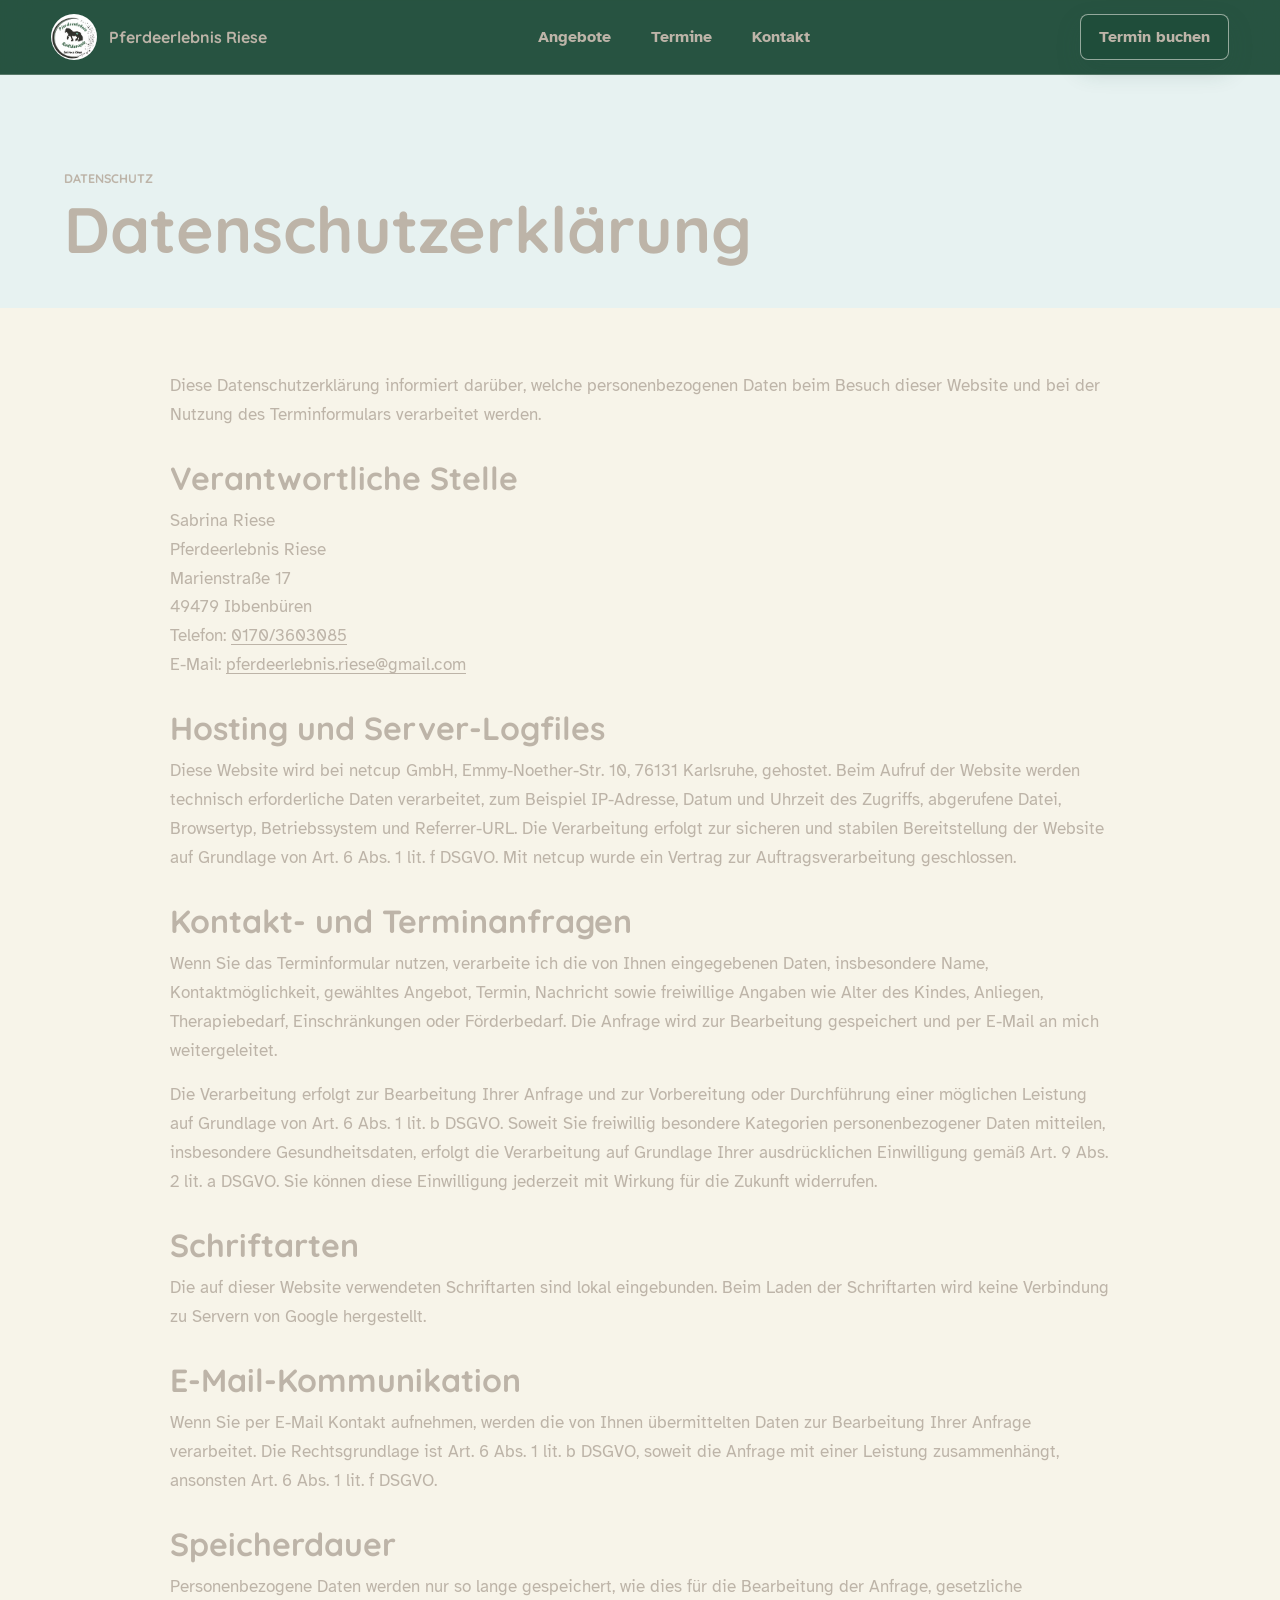
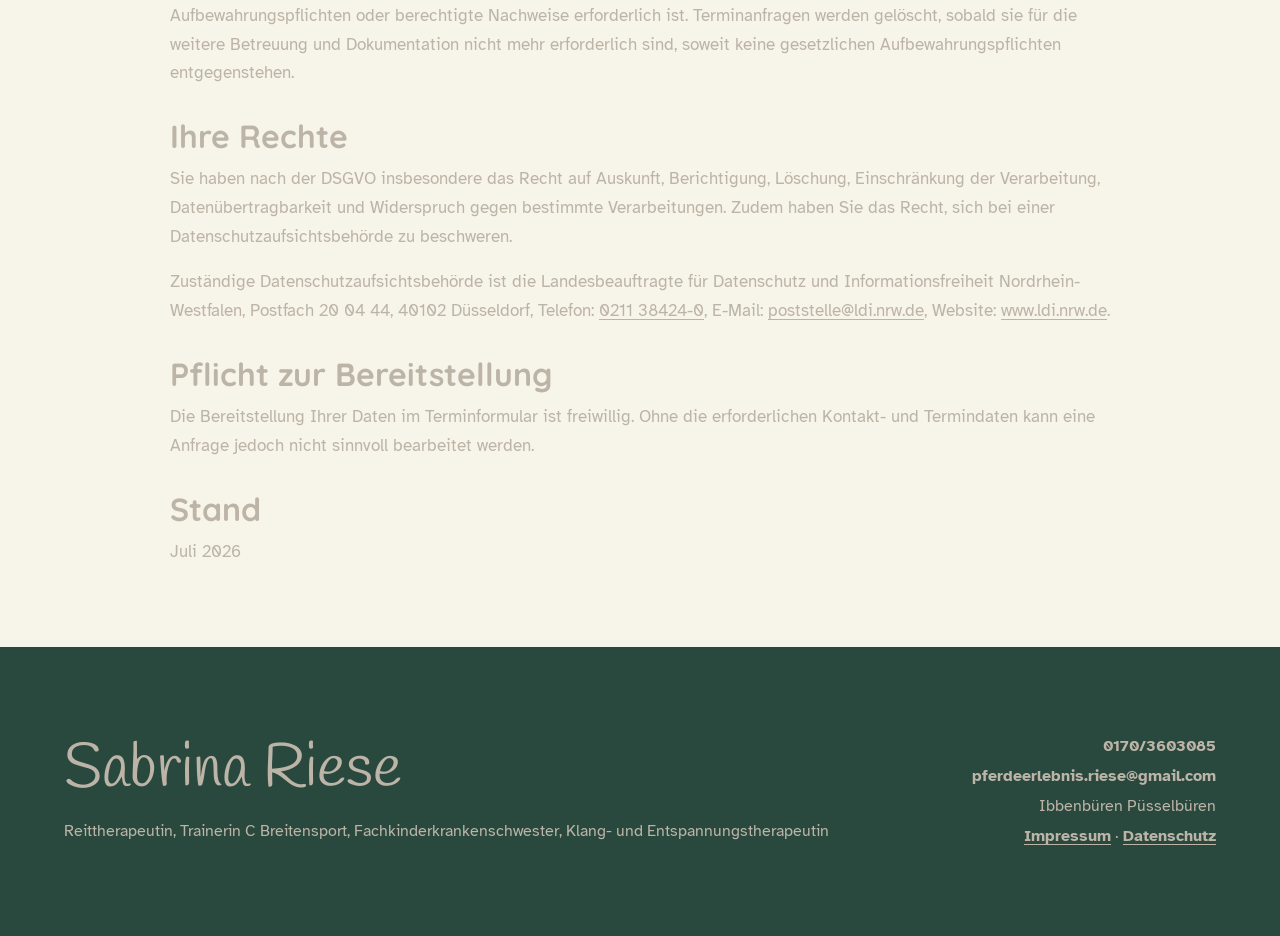
<file: datenschutz.html>
<!doctype html>
<html lang="de">
  <head>
    <meta charset="utf-8" />
    <meta name="viewport" content="width=device-width, initial-scale=1" />
    <title>Datenschutzerkl&auml;rung | Pferdeerlebnis Riese</title>
    <meta name="robots" content="noindex" />
    <link rel="stylesheet" href="styles.css?v=20260628-17" />
  </head>
  <body>
    <header class="site-header">
      <a class="brand" href="index.html#start" aria-label="Pferdeerlebnis Riese Startseite">
        <img src="assets/logo.png?v=20260627-11" alt="" />
        <span>Pferdeerlebnis Riese</span>
      </a>
      <nav aria-label="Hauptnavigation">
        <a href="index.html#angebote">Angebote</a>
        <a href="index.html#termine">Termine</a>
        <a href="index.html#kontakt">Kontakt</a>
      </nav>
      <a class="header-action" href="index.html#termine">Termin buchen</a>
    </header>

    <main class="legal-page">
      <section class="legal-hero">
        <p class="eyebrow">Datenschutz</p>
        <h1>Datenschutzerkl&auml;rung</h1>
      </section>

      <section class="legal-content">
        <p>
          Diese Datenschutzerkl&auml;rung informiert dar&uuml;ber, welche personenbezogenen
          Daten beim Besuch dieser Website und bei der Nutzung des Terminformulars
          verarbeitet werden.
        </p>

        <h2>Verantwortliche Stelle</h2>
        <p>
          Sabrina Riese<br />
          Pferdeerlebnis Riese<br />
          Marienstra&szlig;e 17<br />
          49479 Ibbenb&uuml;ren<br />
          Telefon: <a href="tel:+491703603085">0170/3603085</a><br />
          E-Mail: <a href="mailto:pferdeerlebnis.riese@gmail.com">pferdeerlebnis.riese@gmail.com</a>
        </p>

        <h2>Hosting und Server-Logfiles</h2>
        <p>
          Diese Website wird bei netcup GmbH, Emmy-Noether-Str. 10, 76131 Karlsruhe,
          gehostet. Beim Aufruf der Website werden technisch erforderliche Daten
          verarbeitet, zum Beispiel IP-Adresse, Datum und Uhrzeit des Zugriffs,
          abgerufene Datei, Browsertyp, Betriebssystem und Referrer-URL. Die
          Verarbeitung erfolgt zur sicheren und stabilen Bereitstellung der Website
          auf Grundlage von Art. 6 Abs. 1 lit. f DSGVO. Mit netcup wurde ein Vertrag
          zur Auftragsverarbeitung geschlossen.
        </p>

        <h2>Kontakt- und Terminanfragen</h2>
        <p>
          Wenn Sie das Terminformular nutzen, verarbeite ich die von Ihnen eingegebenen
          Daten, insbesondere Name, Kontaktm&ouml;glichkeit, gew&auml;hltes Angebot, Termin,
          Nachricht sowie freiwillige Angaben wie Alter des Kindes, Anliegen,
          Therapiebedarf, Einschr&auml;nkungen oder F&ouml;rderbedarf.
          Die Anfrage wird zur Bearbeitung gespeichert und per E-Mail an mich
          weitergeleitet.
        </p>
        <p>
          Die Verarbeitung erfolgt zur Bearbeitung Ihrer Anfrage und zur Vorbereitung
          oder Durchf&uuml;hrung einer m&ouml;glichen Leistung auf Grundlage von Art. 6 Abs. 1
          lit. b DSGVO. Soweit Sie freiwillig besondere Kategorien personenbezogener
          Daten mitteilen, insbesondere Gesundheitsdaten, erfolgt die Verarbeitung auf
          Grundlage Ihrer ausdr&uuml;cklichen Einwilligung gem&auml;&szlig; Art. 9 Abs. 2 lit. a DSGVO.
          Sie k&ouml;nnen diese Einwilligung jederzeit mit Wirkung f&uuml;r die Zukunft widerrufen.
        </p>

        <h2>Schriftarten</h2>
        <p>
          Die auf dieser Website verwendeten Schriftarten sind lokal eingebunden.
          Beim Laden der Schriftarten wird keine Verbindung zu Servern von Google
          hergestellt.
        </p>

        <h2>E-Mail-Kommunikation</h2>
        <p>
          Wenn Sie per E-Mail Kontakt aufnehmen, werden die von Ihnen &uuml;bermittelten
          Daten zur Bearbeitung Ihrer Anfrage verarbeitet. Die Rechtsgrundlage ist
          Art. 6 Abs. 1 lit. b DSGVO, soweit die Anfrage mit einer Leistung zusammenh&auml;ngt,
          ansonsten Art. 6 Abs. 1 lit. f DSGVO.
        </p>

        <h2>Speicherdauer</h2>
        <p>
          Personenbezogene Daten werden nur so lange gespeichert, wie dies f&uuml;r die
          Bearbeitung der Anfrage, gesetzliche Aufbewahrungspflichten oder berechtigte
          Nachweise erforderlich ist. Terminanfragen werden gel&ouml;scht, sobald sie f&uuml;r
          die weitere Betreuung und Dokumentation nicht mehr erforderlich sind, soweit
          keine gesetzlichen Aufbewahrungspflichten entgegenstehen.
        </p>

        <h2>Ihre Rechte</h2>
        <p>
          Sie haben nach der DSGVO insbesondere das Recht auf Auskunft, Berichtigung,
          L&ouml;schung, Einschr&auml;nkung der Verarbeitung, Daten&uuml;bertragbarkeit und
          Widerspruch gegen bestimmte Verarbeitungen. Zudem haben Sie das Recht, sich
          bei einer Datenschutzaufsichtsbeh&ouml;rde zu beschweren.
        </p>
        <p>
          Zust&auml;ndige Datenschutzaufsichtsbeh&ouml;rde ist die Landesbeauftragte f&uuml;r
          Datenschutz und Informationsfreiheit Nordrhein-Westfalen, Postfach 20 04 44,
          40102 D&uuml;sseldorf, Telefon: <a href="tel:+49211384240">0211 38424-0</a>,
          E-Mail: <a href="mailto:poststelle@ldi.nrw.de">poststelle@ldi.nrw.de</a>,
          Website: <a href="https://www.ldi.nrw.de" target="_blank" rel="noopener">www.ldi.nrw.de</a>.
        </p>

        <h2>Pflicht zur Bereitstellung</h2>
        <p>
          Die Bereitstellung Ihrer Daten im Terminformular ist freiwillig. Ohne die
          erforderlichen Kontakt- und Termindaten kann eine Anfrage jedoch nicht sinnvoll
          bearbeitet werden.
        </p>

        <h2>Stand</h2>
        <p>Juli 2026</p>
      </section>
    </main>

    <footer class="site-footer">
      <div>
        <h2>Sabrina Riese</h2>
        <p>Reittherapeutin, Trainerin C Breitensport, Fachkinderkrankenschwester, Klang- und Entspannungstherapeutin</p>
      </div>
      <address>
        <a href="tel:+491703603085">0170/3603085</a>
        <a href="mailto:pferdeerlebnis.riese@gmail.com">pferdeerlebnis.riese@gmail.com</a>
        <span>Ibbenb&uuml;ren P&uuml;sselb&uuml;ren</span>
        <span><a href="impressum.html">Impressum</a> · <a href="datenschutz.html">Datenschutz</a></span>
      </address>
    </footer>
  </body>
</html>
</file>
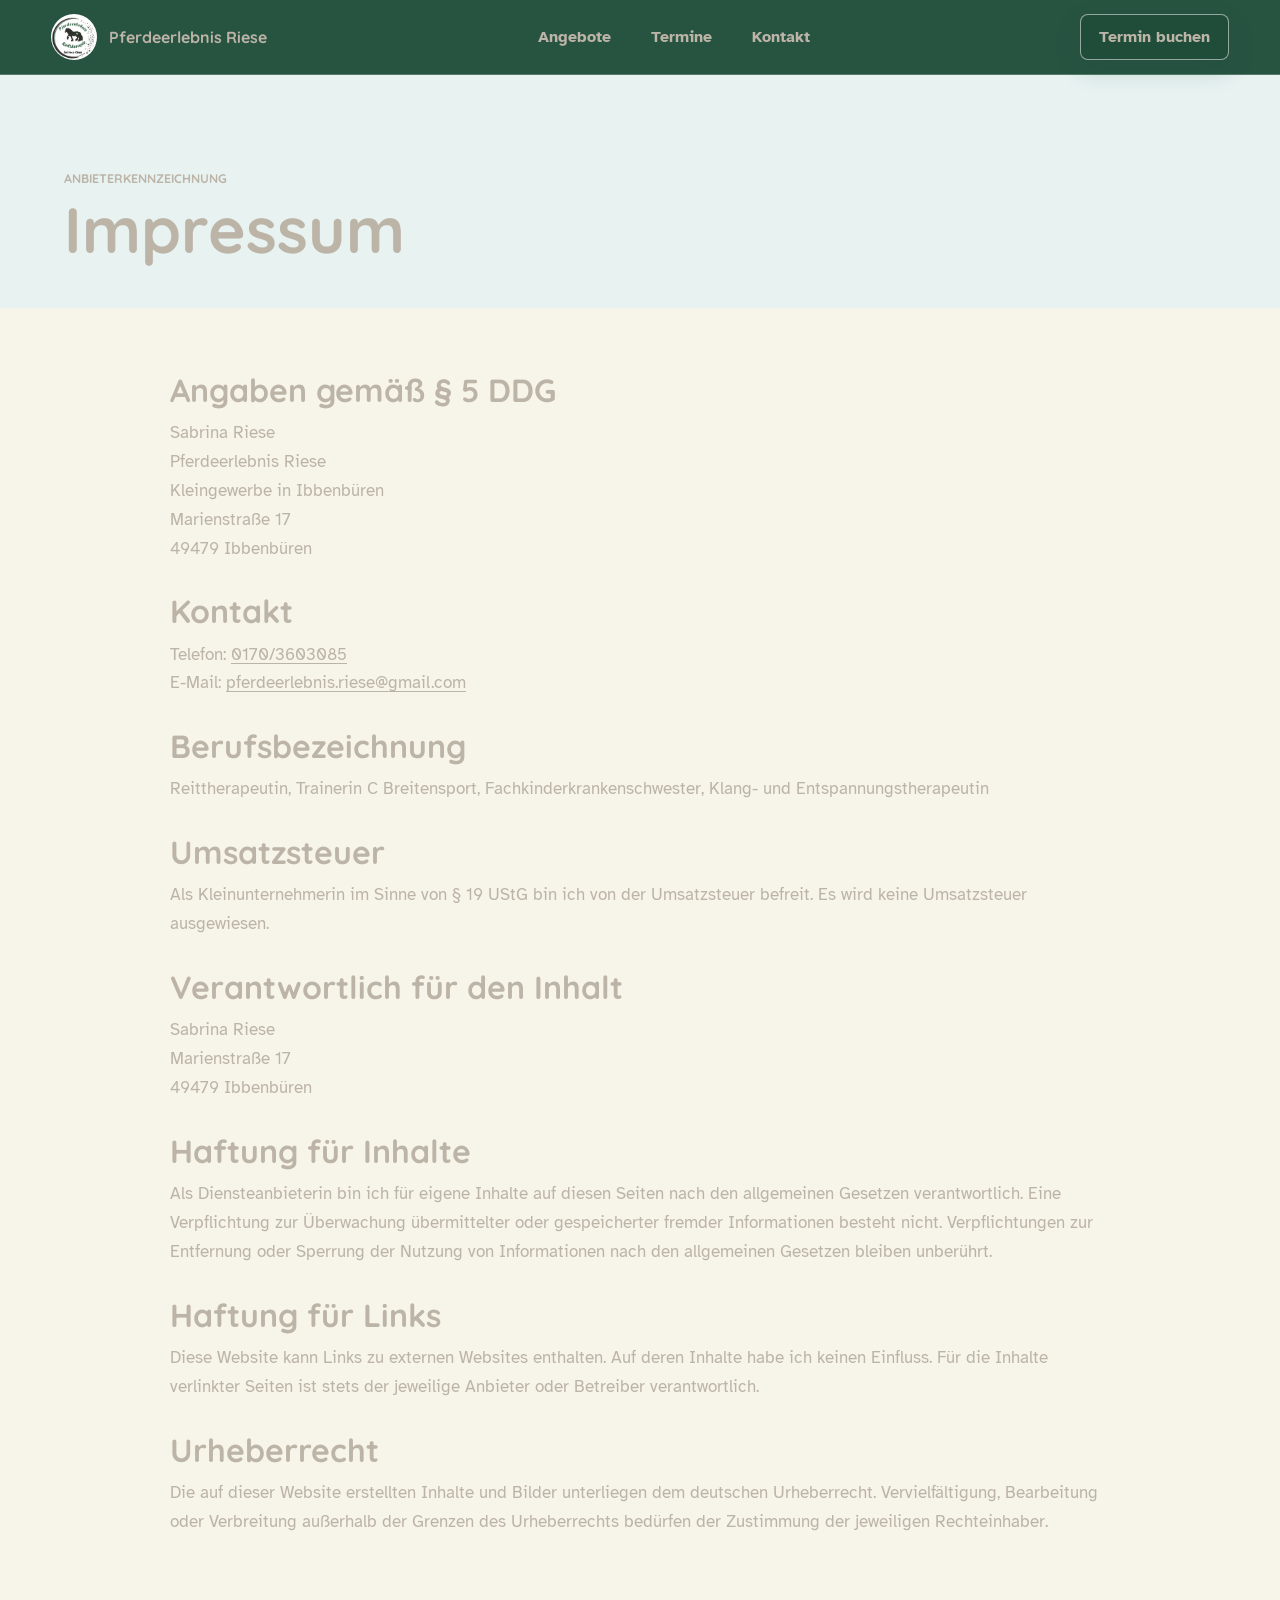
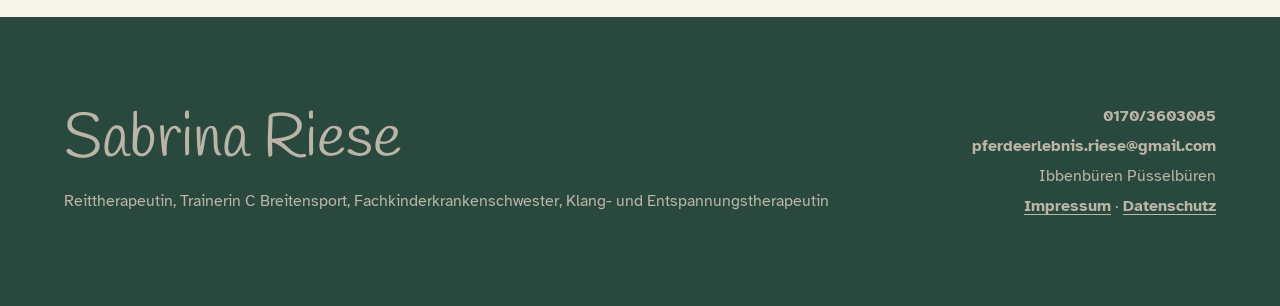
<file: impressum.html>
<!doctype html>
<html lang="de">
  <head>
    <meta charset="utf-8" />
    <meta name="viewport" content="width=device-width, initial-scale=1" />
    <title>Impressum | Pferdeerlebnis Riese</title>
    <meta name="robots" content="noindex" />
    <link rel="stylesheet" href="styles.css?v=20260628-17" />
  </head>
  <body>
    <header class="site-header">
      <a class="brand" href="index.html#start" aria-label="Pferdeerlebnis Riese Startseite">
        <img src="assets/logo.png?v=20260627-11" alt="" />
        <span>Pferdeerlebnis Riese</span>
      </a>
      <nav aria-label="Hauptnavigation">
        <a href="index.html#angebote">Angebote</a>
        <a href="index.html#termine">Termine</a>
        <a href="index.html#kontakt">Kontakt</a>
      </nav>
      <a class="header-action" href="index.html#termine">Termin buchen</a>
    </header>

    <main class="legal-page">
      <section class="legal-hero">
        <p class="eyebrow">Anbieterkennzeichnung</p>
        <h1>Impressum</h1>
      </section>

      <section class="legal-content">
        <h2>Angaben gem&auml;&szlig; &sect; 5 DDG</h2>
        <p>
          Sabrina Riese<br />
          Pferdeerlebnis Riese<br />
          Kleingewerbe in Ibbenb&uuml;ren<br />
          Marienstra&szlig;e 17<br />
          49479 Ibbenb&uuml;ren
        </p>

        <h2>Kontakt</h2>
        <p>
          Telefon: <a href="tel:+491703603085">0170/3603085</a><br />
          E-Mail: <a href="mailto:pferdeerlebnis.riese@gmail.com">pferdeerlebnis.riese@gmail.com</a>
        </p>

        <h2>Berufsbezeichnung</h2>
        <p>
          Reittherapeutin, Trainerin C Breitensport, Fachkinderkrankenschwester, Klang- und Entspannungstherapeutin
        </p>

        <h2>Umsatzsteuer</h2>
        <p>
          Als Kleinunternehmerin im Sinne von &sect; 19 UStG bin ich von der
          Umsatzsteuer befreit. Es wird keine Umsatzsteuer ausgewiesen.
        </p>

        <h2>Verantwortlich f&uuml;r den Inhalt</h2>
        <p>
          Sabrina Riese<br />
          Marienstra&szlig;e 17<br />
          49479 Ibbenb&uuml;ren
        </p>

        <h2>Haftung f&uuml;r Inhalte</h2>
        <p>
          Als Diensteanbieterin bin ich f&uuml;r eigene Inhalte auf diesen Seiten nach den
          allgemeinen Gesetzen verantwortlich. Eine Verpflichtung zur &Uuml;berwachung
          &uuml;bermittelter oder gespeicherter fremder Informationen besteht nicht.
          Verpflichtungen zur Entfernung oder Sperrung der Nutzung von Informationen
          nach den allgemeinen Gesetzen bleiben unber&uuml;hrt.
        </p>

        <h2>Haftung f&uuml;r Links</h2>
        <p>
          Diese Website kann Links zu externen Websites enthalten. Auf deren Inhalte
          habe ich keinen Einfluss. F&uuml;r die Inhalte verlinkter Seiten ist stets der
          jeweilige Anbieter oder Betreiber verantwortlich.
        </p>

        <h2>Urheberrecht</h2>
        <p>
          Die auf dieser Website erstellten Inhalte und Bilder unterliegen dem deutschen
          Urheberrecht. Vervielf&auml;ltigung, Bearbeitung oder Verbreitung au&szlig;erhalb der
          Grenzen des Urheberrechts bed&uuml;rfen der Zustimmung der jeweiligen Rechteinhaber.
        </p>
      </section>
    </main>

    <footer class="site-footer">
      <div>
        <h2>Sabrina Riese</h2>
        <p>Reittherapeutin, Trainerin C Breitensport, Fachkinderkrankenschwester, Klang- und Entspannungstherapeutin</p>
      </div>
      <address>
        <a href="tel:+491703603085">0170/3603085</a>
        <a href="mailto:pferdeerlebnis.riese@gmail.com">pferdeerlebnis.riese@gmail.com</a>
        <span>Ibbenb&uuml;ren P&uuml;sselb&uuml;ren</span>
        <span><a href="impressum.html">Impressum</a> · <a href="datenschutz.html">Datenschutz</a></span>
      </address>
    </footer>
  </body>
</html>
</file>
<file: styles.css>
@font-face {
  font-family: "Atkinson Hyperlegible";
  font-style: normal;
  font-weight: 400;
  font-display: swap;
  src: url("assets/fonts/atkinson-hyperlegible-400.ttf") format("truetype");
}

@font-face {
  font-family: "Atkinson Hyperlegible";
  font-style: normal;
  font-weight: 700;
  font-display: swap;
  src: url("assets/fonts/atkinson-hyperlegible-700.ttf") format("truetype");
}

@font-face {
  font-family: "Handlee";
  font-style: normal;
  font-weight: 400;
  font-display: swap;
  src: url("assets/fonts/handlee-400.ttf") format("truetype");
}

@font-face {
  font-family: "Quicksand";
  font-style: normal;
  font-weight: 400;
  font-display: swap;
  src: url("assets/fonts/quicksand-400.ttf") format("truetype");
}

@font-face {
  font-family: "Quicksand";
  font-style: normal;
  font-weight: 500;
  font-display: swap;
  src: url("assets/fonts/quicksand-500.ttf") format("truetype");
}

@font-face {
  font-family: "Quicksand";
  font-style: normal;
  font-weight: 600;
  font-display: swap;
  src: url("assets/fonts/quicksand-600.ttf") format("truetype");
}

@font-face {
  font-family: "Quicksand";
  font-style: normal;
  font-weight: 700;
  font-display: swap;
  src: url("assets/fonts/quicksand-700.ttf") format("truetype");
}

:root {
  --forest-green: #1f4d3a;
  --sage-900: #29493f;
  --sage-800: #375f52;
  --sage-700: #52796a;
  --sage-500: #7fa192;
  --sage-300: #b5d1c7;
  --mist: #e7f2f1;
  --cream: #f7f4e9;
  --clay: #a87962;
  --headline-brown: #5f3c2f;
  --warm-brown-text: #bdb4a8;
  --offer-detail-text: #6f5648;
  --ink: #21302b;
  --muted: #61746c;
  --white: #fffdf6;
  --shadow: 0 24px 60px rgba(33, 48, 43, 0.16);
}

* {
  box-sizing: border-box;
}

html {
  scroll-behavior: smooth;
  height: auto !important;
  min-height: 100%;
  overflow-y: scroll !important;
}

body {
  margin: 0;
  font-family: "Atkinson Hyperlegible", Arial, sans-serif;
  color: var(--warm-brown-text) !important;
  background: var(--cream);
  height: auto !important;
  min-height: 100vh;
  overflow-x: hidden;
  overflow-y: scroll !important;
}

body.lightbox-active {
  overflow: hidden !important;
}

main {
  display: block;
  min-height: 100vh;
  overflow: visible;
}

section,
footer {
  position: relative;
}

img {
  display: block;
  max-width: 100%;
}

a {
  color: inherit;
  text-decoration: none;
}

.site-header {
  position: sticky;
  top: 0;
  z-index: 10;
  display: grid;
  grid-template-columns: auto 1fr auto;
  align-items: center;
  gap: 24px;
  padding: 14px clamp(18px, 4vw, 64px);
  background: rgba(31, 77, 58, 0.96);
  border-bottom: 1px solid rgba(255, 253, 246, 0.22);
  backdrop-filter: blur(16px);
}

.brand {
  display: inline-flex;
  align-items: center;
  gap: 12px;
  font-family: "Quicksand", sans-serif;
  font-weight: 700;
  color: var(--warm-brown-text) !important;
}

.brand img {
  width: 46px;
  height: 46px;
  border-radius: 50%;
  object-fit: cover;
}

nav {
  display: flex;
  justify-content: center;
  gap: clamp(16px, 3vw, 36px);
  color: var(--warm-brown-text);
  font-weight: 700;
}

nav a {
  padding: 10px 2px;
}

.header-action,
.button {
  display: inline-flex;
  min-height: 44px;
  align-items: center;
  justify-content: center;
  border-radius: 8px;
  border: 1px solid transparent;
  padding: 12px 18px;
  font-weight: 700;
  cursor: pointer;
}

.header-action,
.button.primary {
  background: var(--forest-green);
  color: var(--warm-brown-text);
  box-shadow: 0 10px 24px rgba(31, 77, 58, 0.2);
}

.header-action {
  border-color: rgba(255, 253, 246, 0.52);
}

.button.secondary {
  border-color: rgba(41, 73, 63, 0.28);
  color: var(--forest-green);
  background: rgba(255, 253, 246, 0.72);
}

.hero {
  min-height: calc(100vh - 76px);
  display: grid;
  grid-template-columns: 1fr;
  grid-template-rows: auto auto auto;
  align-items: center;
  row-gap: clamp(18px, 2vw, 28px);
  padding: 0 clamp(18px, 5vw, 86px) clamp(24px, 3vw, 44px);
  background: var(--sage-700);
  color: var(--warm-brown-text);
}

.eyebrow,
.small-label {
  margin: 0 0 10px;
  color: var(--warm-brown-text);
  font-family: "Quicksand", sans-serif;
  font-size: 0.78rem;
  font-weight: 700;
  letter-spacing: 0;
  text-transform: uppercase;
}

.offers-eyebrow {
  color: var(--forest-green);
  font-size: clamp(1.05rem, 2vw, 1.45rem);
}

.hero h1,
section h2,
.site-footer h2 {
  margin: 0;
  font-family: "Quicksand", sans-serif;
  line-height: 1.05;
  letter-spacing: 0;
}

.hero h1 {
  grid-column: 1 / -1;
  align-self: start;
  width: 100%;
  max-width: none;
  padding: clamp(16px, 2vw, 28px) 0;
  color: var(--headline-brown);
  font-family: "Handlee", "Segoe Print", cursive;
  font-size: clamp(2.7rem, 5.2vw, 5.6rem);
  font-weight: 400;
  letter-spacing: 0.06em;
  line-height: 1.15;
  text-align: center;
  text-transform: uppercase;
  white-space: nowrap;
}

.hero p {
  max-width: 58ch;
  font-size: clamp(1.05rem, 2vw, 1.34rem);
  line-height: 1.65;
}

.hero-actions {
  display: flex;
  flex-wrap: wrap;
  gap: 14px;
  margin-top: 22px;
}

.photo-marquee {
  grid-column: 1 / -1;
  width: 100%;
  margin: 0;
  overflow: hidden;
  border: 2px solid var(--forest-green);
  border-radius: 8px;
  background: rgba(31, 77, 58, 0.18);
}

.hero-collage {
  display: block;
  width: auto;
  max-width: 100%;
  max-height: min(58vh, 440px);
  margin: 0 auto;
  border-radius: 8px;
}

.photo-track {
  display: flex;
  width: max-content;
  gap: 18px;
  padding: 16px;
  animation: photo-scroll 28s linear infinite;
}

.photo-marquee:hover .photo-track,
.photo-marquee:focus-within .photo-track {
  animation-play-state: paused;
}

.photo-thumb {
  flex: 0 0 auto;
  border: 0;
  border-radius: 8px;
  padding: 0;
  background: transparent;
  cursor: zoom-in;
}

.photo-thumb:focus-visible {
  outline: 3px solid var(--cream);
  outline-offset: 3px;
}

.photo-thumb img {
  width: 300px;
  height: 190px;
  border: 3px solid var(--forest-green);
  border-radius: 8px;
  object-fit: cover;
  box-shadow: 0 10px 24px rgba(31, 77, 58, 0.22);
}

@keyframes photo-scroll {
  from {
    transform: translateX(0);
  }

  to {
    transform: translateX(-50%);
  }
}

.hero-visual {
  display: grid;
  align-self: center;
  justify-self: center;
  width: min(100%, 360px);
  gap: 16px;
}

.hero-media {
  position: relative;
  justify-self: center;
  width: min(100%, 310px);
  aspect-ratio: 1;
  border-radius: 50%;
  padding: clamp(10px, 1.4vw, 18px);
  background: var(--forest-green);
  box-shadow: var(--shadow);
}

.hero-media img {
  width: 100%;
  height: 100%;
  border-radius: 50%;
  object-fit: cover;
}

.hero-intro {
  width: 100%;
  max-width: none !important;
  margin: 0;
  padding: clamp(8px, 1vw, 14px) 0;
  color: var(--headline-brown);
  font-family: "Atkinson Hyperlegible", Arial, sans-serif;
  font-size: clamp(1.35rem, 2.3vw, 2rem) !important;
  font-weight: 400;
  line-height: 1.35 !important;
  text-align: center;
}

.hero-overview {
  display: grid;
  grid-template-columns: minmax(0, 1fr) minmax(260px, 0.72fr) minmax(0, 1fr);
  align-items: center;
  gap: clamp(20px, 3vw, 42px);
}

.hero-info-card {
  align-self: stretch;
  padding: clamp(10px, 1.5vw, 18px) 0;
}

.hero-info-card--raised {
  transform: translateY(-14px);
}

.hero-info-card p {
  margin: 0;
  color: var(--warm-brown-text);
  font-size: clamp(1rem, 1.25vw, 1.12rem);
  line-height: 1.55;
}

.hero-info-card ul {
  display: grid;
  gap: 7px;
  margin: 16px 0 0;
  padding-left: 22px;
  color: var(--warm-brown-text);
  font-size: clamp(0.98rem, 1.15vw, 1.08rem);
  line-height: 1.35;
}

.section-pad,
.intro-band,
.trust-band,
.site-footer {
  scroll-margin-top: 86px;
  padding: clamp(46px, 7vw, 92px) clamp(18px, 5vw, 86px);
}

.intro-band {
  display: grid;
  grid-template-columns: minmax(0, 0.86fr) minmax(280px, 1fr);
  gap: clamp(28px, 6vw, 80px);
  background: var(--mist);
}

section h2,
.site-footer h2 {
  color: var(--warm-brown-text);
  font-size: clamp(2rem, 4.8vw, 4rem);
}

.intro-band p,
.booking-copy p,
.trust-band p {
  color: var(--warm-brown-text);
  font-size: 1.08rem;
  line-height: 1.7;
}

.benefit-list {
  display: grid;
  gap: 12px;
  margin: 0;
  padding: 0;
  list-style: none;
}

.benefit-list li {
  padding: 16px 18px;
  border-left: 5px solid var(--sage-700);
  border-radius: 8px;
  background: rgba(255, 253, 246, 0.78);
  font-weight: 700;
}

.offers {
  background: var(--cream);
}

.section-heading {
  display: flex;
  align-items: end;
  justify-content: space-between;
  gap: 20px;
  margin-bottom: 26px;
}

.section-heading .eyebrow,
.booking-copy .eyebrow,
.trust-band .eyebrow {
  color: var(--warm-brown-text);
}

.section-heading .offers-eyebrow {
  color: var(--forest-green);
}

.offers .section-heading h2 {
  font-family: "Handlee", "Segoe Print", cursive;
  color: var(--headline-brown);
}

.offer-browser {
  display: grid;
  grid-template-columns: minmax(220px, 320px) minmax(0, 1fr);
  gap: clamp(18px, 4vw, 46px);
  align-items: start;
}

.offer-menu {
  display: grid;
  gap: 10px;
}

.offer-tab {
  min-height: 58px;
  border: 1px solid var(--forest-green);
  border-radius: 8px;
  padding: 14px 16px;
  background: var(--forest-green);
  color: var(--warm-brown-text);
  font: inherit;
  font-weight: 700;
  text-align: left;
  cursor: pointer;
}

.offer-tab.active,
.offer-tab:hover {
  border-color: var(--forest-green);
  background: var(--forest-green);
  color: var(--warm-brown-text);
}

.offer-detail {
  min-height: 0;
  padding: clamp(16px, 3vw, 28px);
  border: 1px solid rgba(82, 121, 106, 0.22);
  border-radius: 8px;
  background: var(--white);
  box-shadow: 0 18px 50px rgba(41, 73, 63, 0.1);
}

.current-offer {
  display: grid;
  gap: 16px;
}

.offer-detail .current-offer h3 {
  margin: 0;
  color: var(--offer-detail-text);
  font-family: "Quicksand", sans-serif;
  font-size: clamp(1.2rem, 2vw, 1.65rem);
  font-weight: 700;
  line-height: 1.18;
}

.offer-flyer {
  width: min(100%, 760px);
  height: auto;
  margin: 0 auto;
  border-radius: 8px;
  box-shadow: 0 14px 34px rgba(41, 73, 63, 0.16);
}

.offer-detail h3 {
  margin: 0 0 12px;
  color: var(--offer-detail-text);
  font-family: "Quicksand", sans-serif;
  font-size: clamp(1.8rem, 3vw, 3rem);
}

.offer-detail p {
  max-width: 66ch;
  color: var(--offer-detail-text);
  font-size: 1.08rem;
  line-height: 1.7;
}

.offer-content {
  max-width: 76ch;
}

.offer-content h4 {
  margin: 26px 0 8px;
  color: var(--offer-detail-text);
  font-family: "Quicksand", sans-serif;
  font-size: 1.25rem;
}

.offer-content h4:first-child {
  margin-top: 0;
}

.offer-content p {
  max-width: none;
  margin: 0 0 16px;
}

.offer-schedule {
  display: grid;
  gap: 10px;
  margin: 0;
  padding-left: 22px;
  color: var(--offer-detail-text);
  font-size: 1.05rem;
  line-height: 1.55;
}

.offer-schedule strong {
  color: var(--offer-detail-text);
}

.offer-menu-list {
  display: grid;
  gap: 8px;
  margin: -4px 0 20px;
  padding: 14px 18px 14px 38px;
  border-radius: 8px;
  background: var(--mist);
  color: var(--offer-detail-text);
  font-size: 1.05rem;
  font-weight: 700;
  line-height: 1.45;
}

.offer-facts {
  display: grid;
  gap: 12px;
  margin: 0 0 20px;
  padding-left: 22px;
  color: var(--offer-detail-text);
  font-size: 1.05rem;
  line-height: 1.55;
}

.offer-facts strong {
  color: var(--offer-detail-text);
}

.offer-content .offer-highlight {
  padding: 16px 18px;
  border-left: 5px solid var(--sage-700);
  border-radius: 8px;
  background: var(--mist);
  color: var(--offer-detail-text);
}

.offer-meta {
  display: flex;
  flex-wrap: wrap;
  gap: 12px;
  margin: 22px 0;
}

.offer-meta span,
.empty-state {
  display: inline-flex;
  border-radius: 8px;
  padding: 10px 12px;
  background: var(--mist);
  color: var(--offer-detail-text);
  font-weight: 700;
}

.offer-price {
  display: block;
  margin-top: 24px;
  color: var(--offer-detail-text);
  font-size: 1.55rem;
  font-weight: 700;
}

.offer-next {
  display: flex;
  justify-content: flex-end;
  margin-top: 22px;
}

.booking-shell {
  display: grid;
  grid-template-columns: minmax(260px, 0.68fr) minmax(320px, 1fr);
  gap: clamp(28px, 5vw, 70px);
  background:
    linear-gradient(165deg, var(--sage-800), var(--sage-700) 64%, var(--sage-500));
  color: var(--warm-brown-text);
}

.booking-shell h2,
.booking-shell .booking-copy p {
  color: var(--warm-brown-text);
}

.booking-shell h2 {
  color: var(--headline-brown);
  font-family: "Handlee", "Segoe Print", cursive;
}

.legend {
  display: flex;
  flex-wrap: wrap;
  gap: 14px;
  margin-top: 24px;
  font-weight: 700;
}

.legend span {
  display: inline-flex;
  align-items: center;
  gap: 8px;
}

.legend i {
  width: 12px;
  height: 12px;
  border-radius: 50%;
}

.holiday-note {
  max-width: 640px;
  margin: 18px 0 0;
  padding: 14px 16px;
  border-left: 4px solid var(--headline-brown);
  border-radius: 8px;
  background: rgba(255, 253, 246, 0.16);
  color: var(--warm-brown-text);
  font-size: 1rem;
  line-height: 1.65;
}

.free-dot {
  background: var(--headline-brown);
}

.busy-dot {
  background: var(--forest-green);
}

.selected-dot {
  background: var(--headline-brown);
  box-shadow: inset 0 0 0 2px rgba(255, 253, 246, 0.72);
}

.booking-app {
  padding: clamp(18px, 3vw, 30px);
  border-radius: 8px;
  background: rgba(255, 253, 246, 0.98);
  color: var(--forest-green);
  box-shadow: var(--shadow);
}

.calendar-toolbar {
  display: grid;
  grid-template-columns: 44px 1fr 44px;
  align-items: center;
  gap: 12px;
  margin-bottom: 14px;
}

.calendar-toolbar h3 {
  margin: 0;
  text-align: center;
  font-family: "Quicksand", sans-serif;
  font-size: 1.32rem;
  color: var(--forest-green);
}

.icon-button {
  width: 44px;
  height: 44px;
  border: 1px solid rgba(82, 121, 106, 0.28);
  border-radius: 8px;
  background: var(--mist);
  color: var(--forest-green);
  font-size: 1.7rem;
  cursor: pointer;
}

.weekday-row,
.calendar-grid {
  display: grid;
  grid-template-columns: repeat(7, minmax(0, 1fr));
  gap: 7px;
}

.weekday-row {
  margin-bottom: 8px;
  color: var(--forest-green);
  font-size: 0.78rem;
  font-weight: 700;
  text-align: center;
}

.calendar-spacer {
  min-height: 54px;
}

.day-button {
  display: grid;
  align-content: center;
  justify-items: center;
  gap: 3px;
  min-height: 54px;
  padding: 6px 4px;
  border: 1px solid rgba(82, 121, 106, 0.18);
  border-radius: 8px;
  background: var(--white);
  color: var(--forest-green);
  font-weight: 700;
  cursor: pointer;
}

.day-button.busy {
  color: var(--warm-brown-text);
  background: var(--forest-green);
}

.day-button.weekend-busy {
  color: var(--sage-900);
  background: var(--sage-300);
}

.day-button.has-free {
  border-color: var(--headline-brown);
  background: var(--headline-brown);
  color: var(--warm-brown-text);
  box-shadow: none;
}

.day-button.selected {
  border-color: var(--headline-brown);
  background: var(--headline-brown);
  color: var(--warm-brown-text);
  box-shadow: inset 0 0 0 2px rgba(255, 253, 246, 0.72);
}

.day-button.busy.selected {
  border-color: var(--forest-green);
  background: var(--forest-green);
  color: var(--warm-brown-text);
}

.day-number {
  font-size: 1rem;
  line-height: 1;
}

.day-times {
  max-width: 100%;
  overflow-wrap: anywhere;
  color: inherit;
  font-size: 0.68rem;
  font-weight: 700;
  line-height: 1.12;
}

.slot-panel {
  display: grid;
  grid-template-columns: minmax(160px, 0.8fr) 1fr;
  gap: 16px;
  margin: 22px 0;
  padding: 18px;
  border-radius: 8px;
  background: var(--mist);
}

.slot-panel .small-label {
  color: var(--forest-green);
}

.slot-list {
  display: flex;
  flex-wrap: wrap;
  gap: 8px;
}

.slot-button {
  min-height: 40px;
  border: 1px solid rgba(82, 121, 106, 0.26);
  border-radius: 8px;
  padding: 8px 12px;
  background: var(--white);
  color: var(--forest-green);
  font-weight: 700;
  cursor: pointer;
}

.slot-button[disabled] {
  color: rgba(33, 48, 43, 0.38);
  background: rgba(255, 253, 246, 0.38);
  cursor: not-allowed;
}

.slot-button.selected {
  background: var(--sage-800);
  color: var(--warm-brown-text);
}

.booking-form {
  display: grid;
  grid-template-columns: repeat(2, minmax(0, 1fr));
  gap: 14px;
}

label {
  display: grid;
  gap: 7px;
  color: var(--forest-green);
  font-weight: 700;
}

input,
select,
textarea {
  width: 100%;
  border: 1px solid rgba(82, 121, 106, 0.26);
  border-radius: 8px;
  padding: 13px 12px;
  background: var(--white);
  color: var(--forest-green);
  font: inherit;
}

textarea {
  resize: vertical;
}

.full-width {
  grid-column: 1 / -1;
}

.form-note {
  grid-column: 1 / -1;
  margin: 0;
  color: var(--forest-green);
}

.privacy-consent {
  display: grid;
  grid-template-columns: auto minmax(0, 1fr);
  align-items: start;
  gap: 10px;
  color: var(--forest-green);
  font-size: 0.95rem;
  font-weight: 400;
  line-height: 1.45;
}

.privacy-consent input {
  width: 18px;
  height: 18px;
  margin-top: 2px;
}

.privacy-consent a,
.legal-content a,
.site-footer address span a {
  text-decoration: underline;
  text-underline-offset: 3px;
}

.trust-band {
  display: grid;
  grid-template-columns: minmax(220px, 380px) minmax(0, 1fr);
  align-items: center;
  gap: clamp(28px, 6vw, 80px);
  background: var(--mist);
  color: var(--headline-brown);
}

.trust-band h2,
.trust-band h3,
.trust-band p,
.trust-band .eyebrow {
  color: var(--headline-brown);
}

.trust-band h2 {
  font-family: "Handlee", "Segoe Print", cursive;
  font-weight: 400;
}

.trust-band img {
  width: 100%;
  aspect-ratio: 1;
  border-radius: 50%;
  object-fit: cover;
  box-shadow: var(--shadow);
}

.trust-band img.trust-collage {
  aspect-ratio: 649 / 485;
  border-radius: 8px;
  object-fit: contain;
}

.about-preview {
  max-width: 760px;
  margin-top: clamp(24px, 4vw, 42px);
  padding-top: clamp(18px, 3vw, 28px);
  border-top: 1px solid rgba(95, 60, 47, 0.28);
}

.about-preview h3 {
  margin: 0 0 12px;
  font-family: "Handlee", "Segoe Print", cursive;
  font-size: clamp(1.8rem, 3vw, 3rem);
  font-weight: 400;
  line-height: 1.1;
}

.site-footer {
  display: grid;
  grid-template-columns: minmax(0, 1fr) auto;
  gap: 28px;
  align-items: center;
  background: var(--sage-900);
  color: var(--warm-brown-text);
}

.site-footer h2,
.site-footer p {
  color: var(--warm-brown-text);
}

.site-footer h2 {
  font-family: "Handlee", "Segoe Print", cursive;
  font-weight: 400;
}

.site-footer p {
  margin-bottom: 0;
  line-height: 1.6;
}

address {
  display: grid;
  gap: 10px;
  font-style: normal;
  text-align: right;
}

address a {
  font-weight: 700;
}

.legal-page {
  background: var(--cream);
}

.legal-hero {
  padding: clamp(54px, 8vw, 96px) clamp(18px, 5vw, 86px) clamp(24px, 4vw, 44px);
  background: var(--mist);
}

.legal-hero h1 {
  max-width: 980px;
  margin: 0;
  color: var(--warm-brown-text);
  font-family: "Quicksand", sans-serif;
  font-size: clamp(2.2rem, 5vw, 4.6rem);
  line-height: 1.06;
}

.legal-content {
  width: min(100% - 36px, 940px);
  margin: 0 auto;
  padding: clamp(34px, 5vw, 70px) 0;
}

.legal-content h2 {
  margin: 30px 0 10px;
  color: var(--warm-brown-text);
  font-family: "Quicksand", sans-serif;
  font-size: clamp(1.35rem, 2.5vw, 2rem);
  line-height: 1.16;
}

.legal-content h2:first-child {
  margin-top: 0;
}

.legal-content p {
  margin: 0 0 16px;
  color: var(--warm-brown-text);
  font-size: 1.05rem;
  line-height: 1.72;
}

.lightbox {
  position: fixed;
  inset: 0;
  z-index: 50;
  display: none;
  place-items: center;
  padding: clamp(18px, 4vw, 48px);
  background: rgba(33, 48, 43, 0.86);
}

.lightbox.open {
  display: grid;
}

.lightbox img {
  width: min(92vw, 980px);
  aspect-ratio: 1.55;
  max-height: 82vh;
  border-radius: 8px;
  object-fit: cover;
  background: var(--cream);
  box-shadow: 0 28px 90px rgba(0, 0, 0, 0.38);
}

.lightbox-close {
  position: fixed;
  top: 18px;
  right: 18px;
  width: 46px;
  height: 46px;
  border: 1px solid rgba(255, 253, 246, 0.32);
  border-radius: 8px;
  background: rgba(255, 253, 246, 0.92);
  color: var(--warm-brown-text);
  font-size: 2rem;
  line-height: 1;
  cursor: pointer;
}

@media (max-width: 980px) {
  .site-header {
    grid-template-columns: 1fr auto;
  }

  nav {
    display: none;
  }

  .hero,
  .intro-band,
  .booking-shell,
  .trust-band,
  .site-footer {
    grid-template-columns: 1fr;
  }

  .hero {
    min-height: auto;
    grid-template-rows: auto;
    padding-top: 0;
  }

  .hero h1 {
    grid-column: 1;
    text-align: center;
  }

  .photo-marquee {
    grid-column: 1;
  }

  .hero-overview {
    grid-template-columns: 1fr;
  }

  .hero-info-card,
  .hero-visual {
    width: 100%;
  }

  .hero-info-card--raised {
    transform: none;
  }

  .offer-browser {
    grid-template-columns: 1fr;
  }

  address {
    text-align: left;
  }
}

@media (max-width: 640px) {
  .brand span {
    max-width: 150px;
  }

  .header-action {
    padding: 10px 12px;
  }

  .hero h1 {
    white-space: normal;
  }

  .photo-thumb img {
    width: 240px;
    height: 156px;
  }

  .hero-actions,
  .booking-form,
  .slot-panel {
    grid-template-columns: 1fr;
  }

  .offer-menu {
    gap: 8px;
  }

  .button {
    width: 100%;
  }

  .day-button {
    min-height: 46px;
    padding: 4px;
  }
}
</file>
